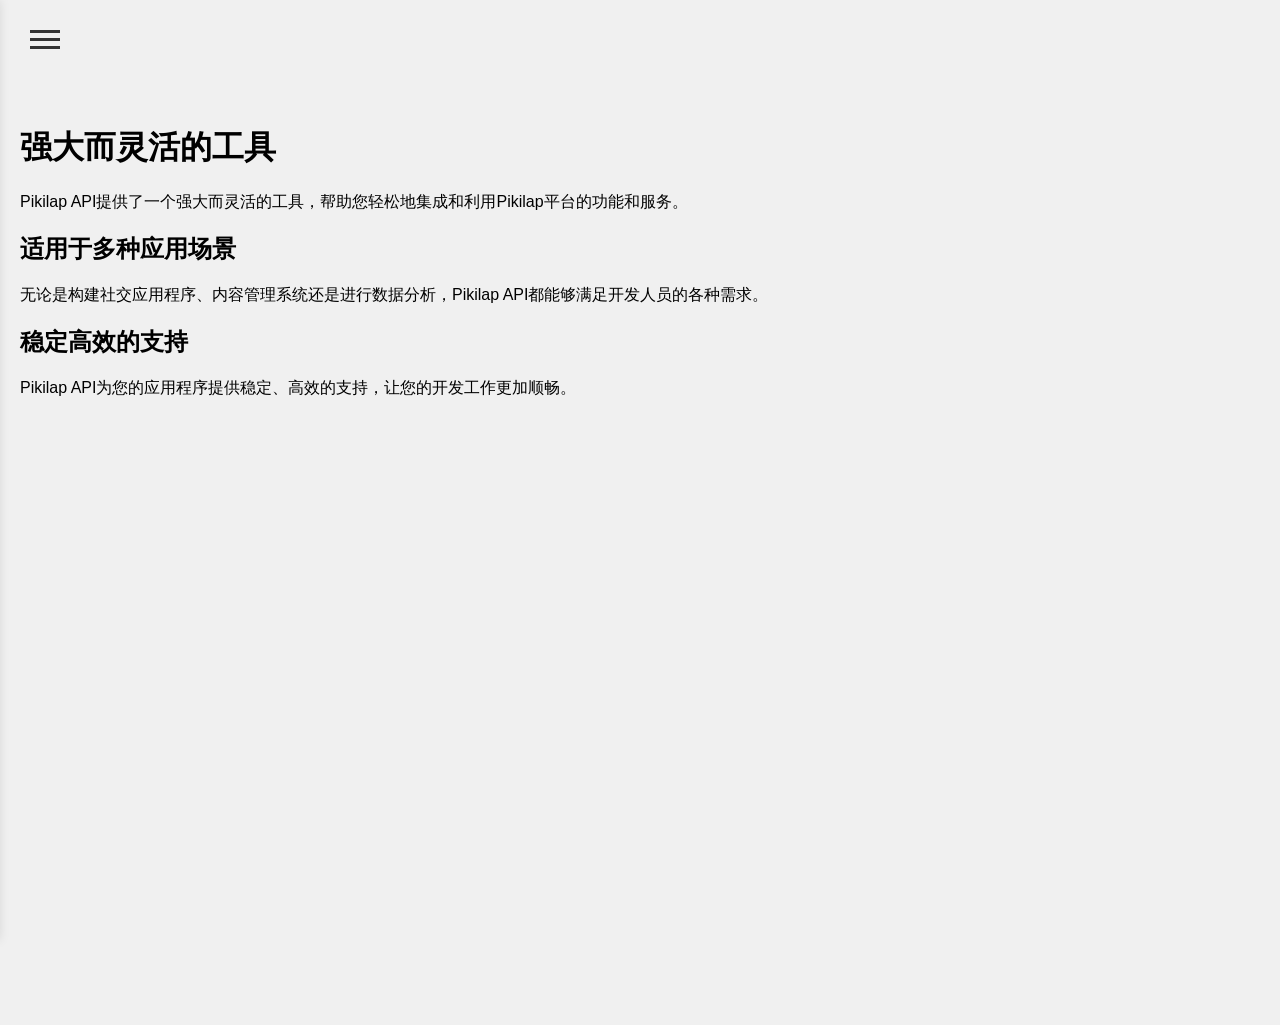
<file: index.html>
<!DOCTYPE html>
<html lang="en">

<head>
    <meta charset="UTF-8">
    <meta name="viewport" content="width=device-width, initial-scale=0.9, maximum-scale=0.9, user-scalable=no">
    <title>Pikilap API</title>
    <link rel="stylesheet" href="web/css/sidebar.css">
    <script src="web/js/sidebar.js"></script>
</head>

<body>

    <div class="container">
        <div class="sidebar" id="sidebar">
            <h2 class="h2-menu">导航</h2>
            <nav>
                <ul>
                    <li><a href="#" class="in">首页</a></li>
                    <li><a href="web/img.html">图片</a></li>
                    <li><a href="web/text.html">文本</a></li>
                </ul>
            </nav>
        </div>
        <div class="content">
            <h1>强大而灵活的工具</h1>
            <div>Pikilap API提供了一个强大而灵活的工具，帮助您轻松地集成和利用Pikilap平台的功能和服务。</div>

            <h2>适用于多种应用场景</h2>
            <div>无论是构建社交应用程序、内容管理系统还是进行数据分析，Pikilap API都能够满足开发人员的各种需求。</div>

            <h2>稳定高效的支持</h2>
            <div>Pikilap API为您的应用程序提供稳定、高效的支持，让您的开发工作更加顺畅。</div>

        </div>
    </div>

    <button class="toggle-btn" onclick="toggleSidebar()" id="toggle-btn">
        <span></span>
        <span></span>
        <span></span>
    </button>
</body>

</html>
</file>
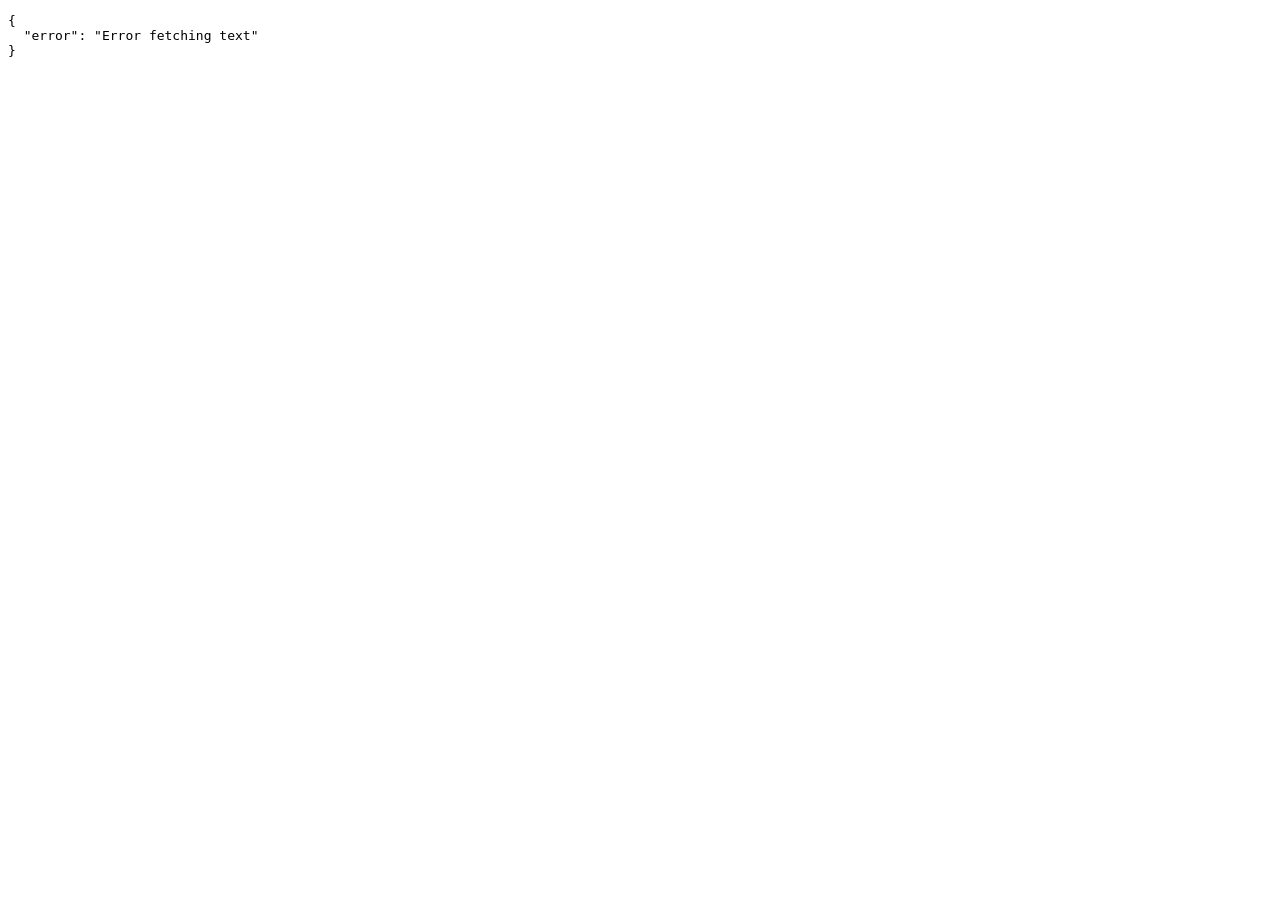
<file: text/index.html>
<!DOCTYPE html>
<html lang="en">

<head>
    <meta charset="UTF-8">
    <meta name="viewport" content="width=device-width, initial-scale=0.75, maximum-scale=0.75, user-scalable=no">
    <title>文本</title>
    <script>
        window.onload = function () {
    const urlParams = new URLSearchParams(window.location.search);
    const textType = urlParams.get('type');
    let textFile = '';
    if (textType === 'wx') {
        textFile = 'txt/TextWx.txt';
    } else if (textType === 'ac') {
        textFile = 'txt/TextAc.txt';
    } else if (textType === 'qh') {
        textFile = 'txt/TextQh.txt';
    } else if (textType === 'sh') {
        textFile = 'txt/TextSh.txt';
    } else {
        displayError();
        return;
    }

    fetch(textFile)
        .then(response => {
            if (!response.ok) {
                throw new Error('Failed to fetch text file');
            }
            return response.text();
        })
        .then(data => {
            const lines = data.split('\n');
            const randomIndex = Math.floor(Math.random() * lines.length);
            const randomSentence = lines[randomIndex];
            const textLength = randomSentence.length;

            const jsonData = {
                Text: randomSentence,
                TextLen: textLength
            };

            const formattedJson = JSON.stringify(jsonData, null, 2);
            document.getElementById('output').innerText = formattedJson;
            document.getElementById('output').innerHTML = "<pre>" + formattedJson + "</pre>";
        })
        .catch(error => {
            console.error('Error fetching text:', error);
            displayError();
        });
};

function displayError() {
    const errorData = {
        error: 'Error fetching text'
    };
    const formattedErrorJson = JSON.stringify(errorData, null, 2);
    document.getElementById('output').innerText = formattedErrorJson;
    document.getElementById('output').innerHTML = "<pre>" + formattedErrorJson + "</pre>";
}
    </script>
</head>

<body>
    <div id="output"></div>
</body>

</html>
</file>
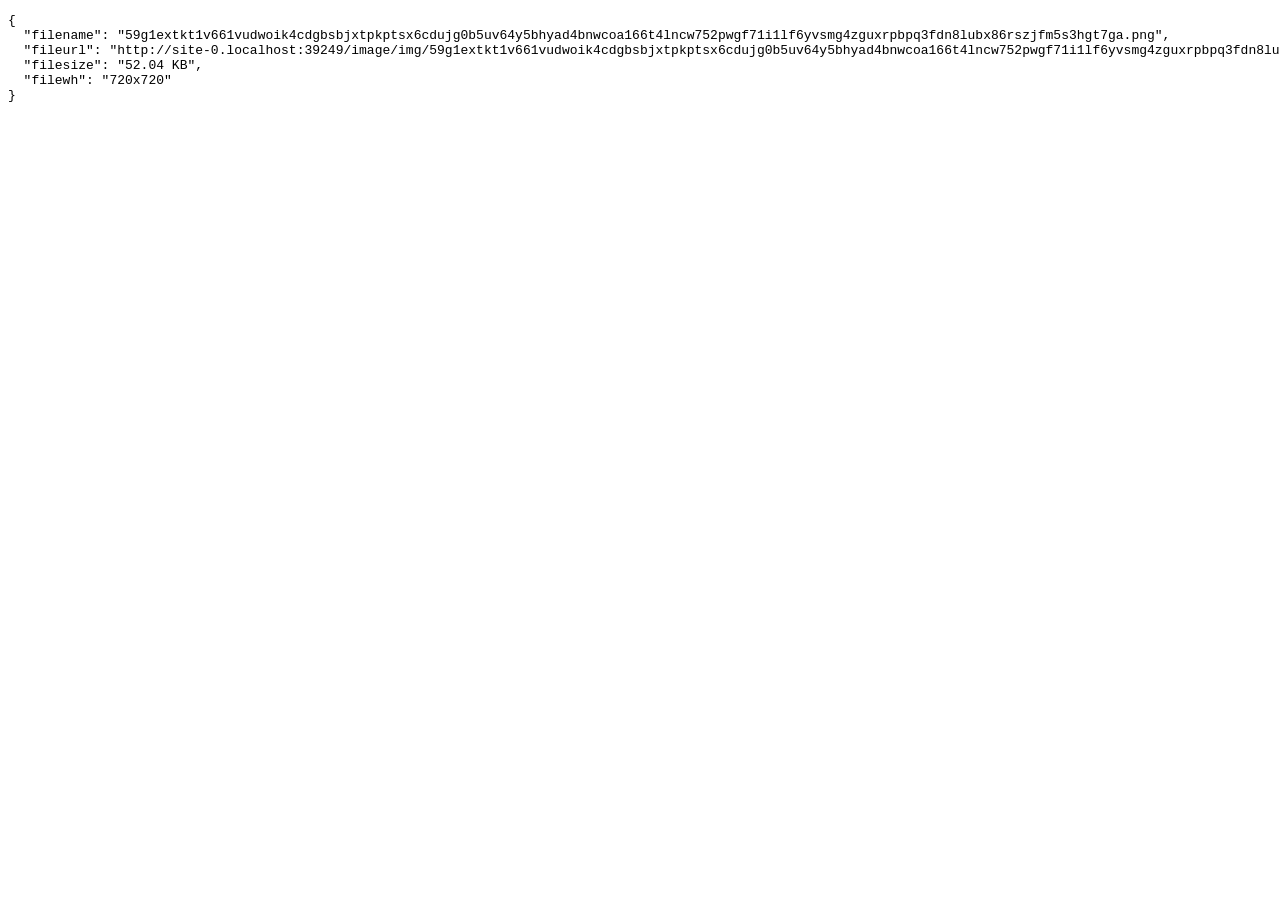
<file: image/img-json.html>
<!DOCTYPE html>
<html lang="en">
<head>
<meta charset="UTF-8">
<meta name="viewport" content="width=device-width, initial-scale=0.75, maximum-scale=0.75, user-scalable=no">
<title>Image</title>
</head>
<body>
  <div id="imageInfo">
    <pre id="jsonOutput"></pre>
  </div>

  <script>
    fetch('./img/names.json')
      .then(response => response.json())
      .then(data => {
        const randomIndex = Math.floor(Math.random() * data.length);
        const randomFilename = data[randomIndex];
        const filenameElement = document.createElement('span');
        filenameElement.textContent = randomFilename;

        const currentPageURL = window.location.href;
        const baseURL = currentPageURL.substring(0, currentPageURL.lastIndexOf("/") + 1);
        const fileURL = `${baseURL}img/${randomFilename}`;

        const fileURLElement = document.createElement('span');
        fileURLElement.textContent = fileURL;
        
        fetch(fileURL)
          .then(response => response.blob())
          .then(blob => {
            const fileSize = (blob.size / 1024).toFixed(2);
            const img = new Image();
            img.onload = function() {
              const fileWidth = img.width;
              const fileHeight = img.height;
              const jsonOutput = {
                filename: randomFilename,
                fileurl: fileURL,
                filesize: `${fileSize} KB`,
                filewh: `${fileWidth}x${fileHeight}`
              };
              document.getElementById('jsonOutput').textContent = JSON.stringify(jsonOutput, null, 2);
            };
            img.src = fileURL;
          })
          .catch(error => console.error('Error fetching file info:', error));
      })
      .catch(error => console.error('Error fetching JSON:', error));
  </script>
</body>
</html>
</file>
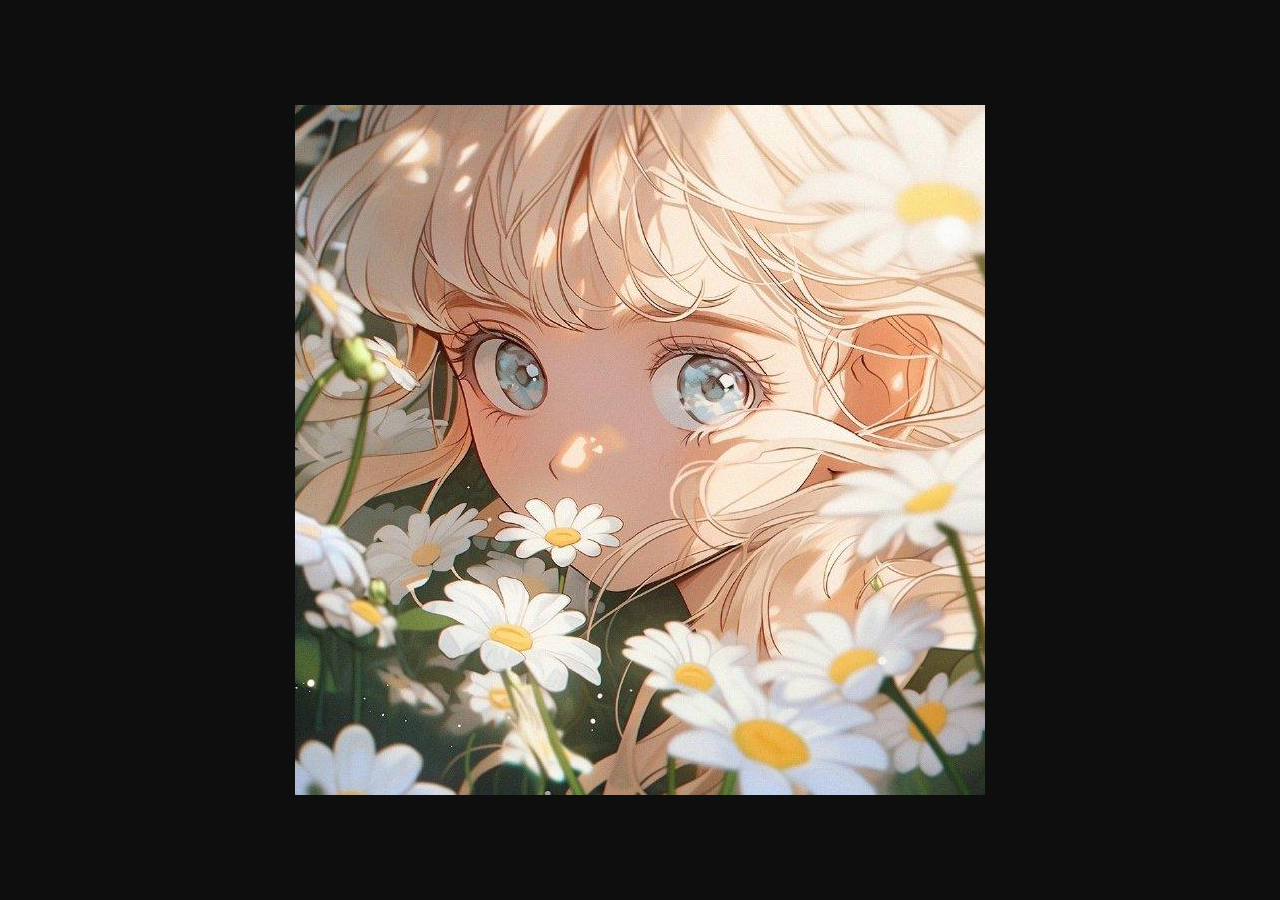
<file: image/img.html>
<!DOCTYPE html>
<html lang="en">
<head>
<meta charset="UTF-8">
<meta name="viewport" content="width=device-width, initial-scale=1.0">
<title>Image Navigation</title>
</head>
<body>
  <div id="imageInfo">
    <pre id="jsonOutput"></pre>
  </div>

  <script>
    window.onload = function() {
      fetch('./img/names.json')
        .then(response => response.json())
        .then(data => {
          const randomIndex = Math.floor(Math.random() * data.length);
          const randomFilename = data[randomIndex];
          const currentPageURL = window.location.href;
          const baseURL = currentPageURL.substring(0, currentPageURL.lastIndexOf("/") + 1);
          const fileURL = `${baseURL}img/${randomFilename}`;
          window.location.href = fileURL;
        })
        .catch(error => console.error('Error fetching JSON:', error));
    };
  </script>
</body>
</html>
</file>
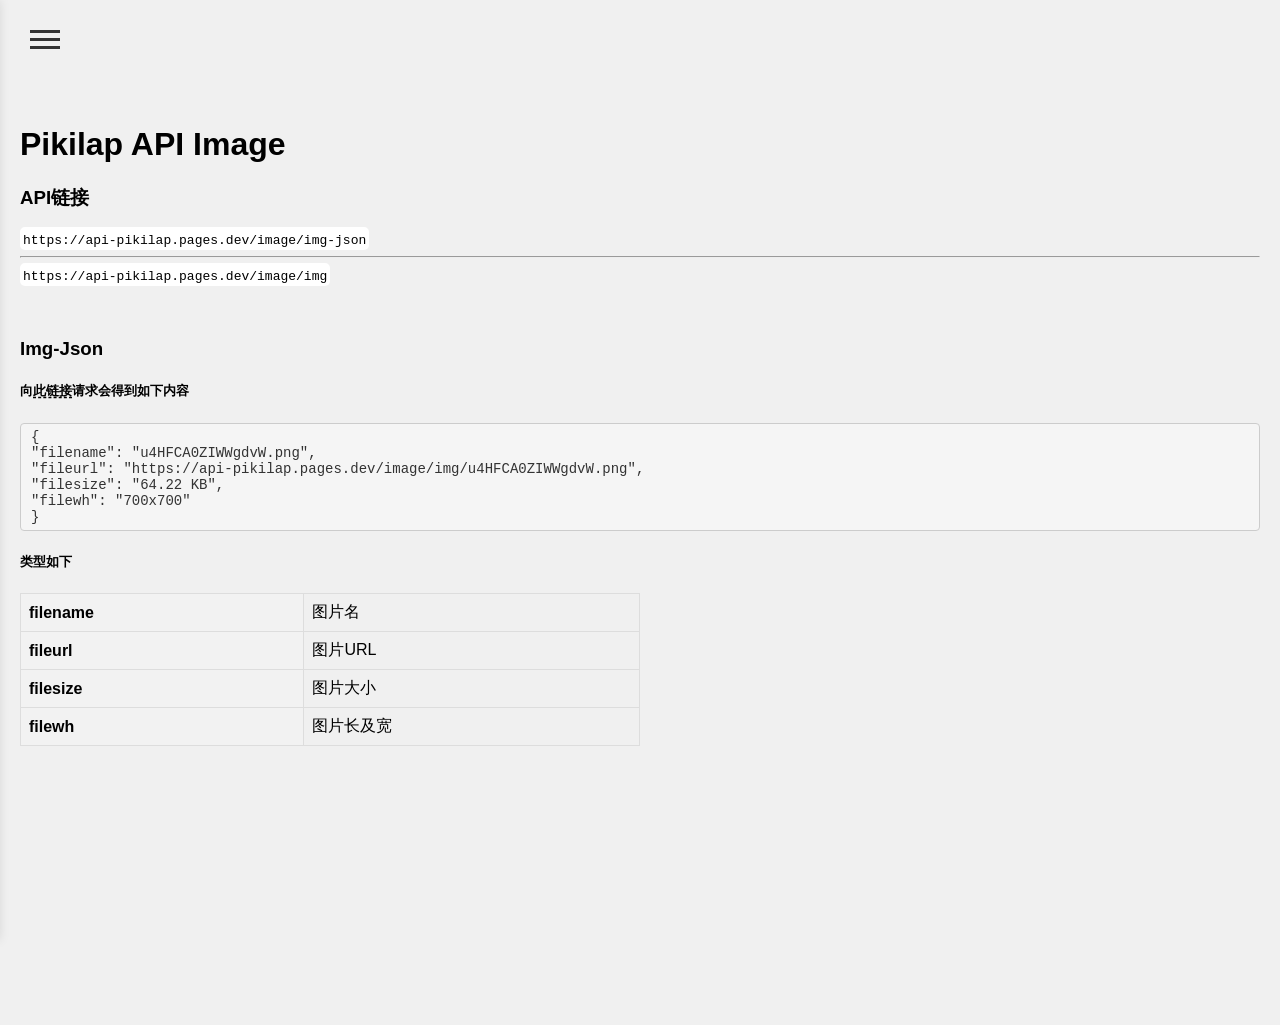
<file: web/img.html>
<!DOCTYPE html>
<html lang="en">

<head>
    <meta charset="UTF-8">
    <meta name="viewport" content="width=device-width, initial-scale=0.9, maximum-scale=0.9, user-scalable=no">
    <title>Pikilap API</title>
    <link rel="stylesheet" href="css/sidebar.css">
    <link rel="stylesheet" href="css/jBox.all.css">
    <style>
        #apiContainer {
            white-space: nowrap;
        }

        table {
            border-collapse: collapse;
            width: 50%;
        }

        th,
        td {
            border: 1px solid #dddddd;
            text-align: left;
            padding: 8px;
        }

        th {
            background-color: #f2f2f2;
        }
    </style>
</head>

<body>

    <div class="container">
        <div class="sidebar" id="sidebar">
            <h2 class="h2-menu">导航</h2>
            <nav>
                <ul>
                    <li><a href="../index.html">首页</a></li>
                    <li><a href="#" class="in">图片</a></li>
                    <li><a href="text.html">文本</a></li>
                </ul>
            </nav>
        </div>
        <div class="content">

            <!-- 主内容start -->
            <h1>Pikilap API Image</h1>
            <div id="apiContainer">
                <h3>API链接</h3>
                <span class="code-in"><code id="apiLink1" onclick="noticeDownCopy('https://api-pikilap.pages.dev/image/img-json', 'img-json已复制！')">https://api-pikilap.pages.dev/image/img-json</code></span>
                <hr>
                <span class="code-in"><code id="apiLink2" onclick="noticeDownCopy('https://api-pikilap.pages.dev/image/img', 'img已复制！')">https://api-pikilap.pages.dev/image/img</code></span>
            </div>
            <!-- 主内容end -->

            <br><br>

            <!-- img-json start -->
            <h3>Img-Json</h3>
            <h5>向<span style="color: black; text-decoration: underline dashed;">此链接</span>请求会得到如下内容</h5>
            <code class="code-json">{<br>
                "filename": "u4HFCA0ZIWWgdvW.png",<br>
                "fileurl": "https://api-pikilap.pages.dev/image/img/u4HFCA0ZIWWgdvW.png",<br>
                "filesize": "64.22 KB",<br>
                "filewh": "700x700"<br>
                }</code>
            <h5>类型如下</h5>
            <table>
                <tbody>
                    <tr>
                        <th>filename</th>
                        <td>图片名</td>
                    </tr>
                    <tr>
                        <th>fileurl</th>
                        <td>图片URL</td>
                    </tr>
                    <tr>
                        <th>filesize</th>
                        <td>图片大小</td>
                    </tr>
                    <tr>
                        <th>filewh</th>
                        <td>图片长及宽</td>
                    </tr>
                </tbody>
            </table>
            <!-- img-json end -->
        </div>
    </div>

    <button class="toggle-btn" onclick="toggleSidebar()" id="toggle-btn">
        <span></span>
        <span></span>
        <span></span>
    </button>

    <script src="js/sidebar.js"></script>
    <script src="js/jquery-1.11.0.min.js" type="text/javascript"></script>
    <script src="js/jBox.all.js"></script>
    <script src="js/Demo.js"></script>

</body>

</html>
</file>
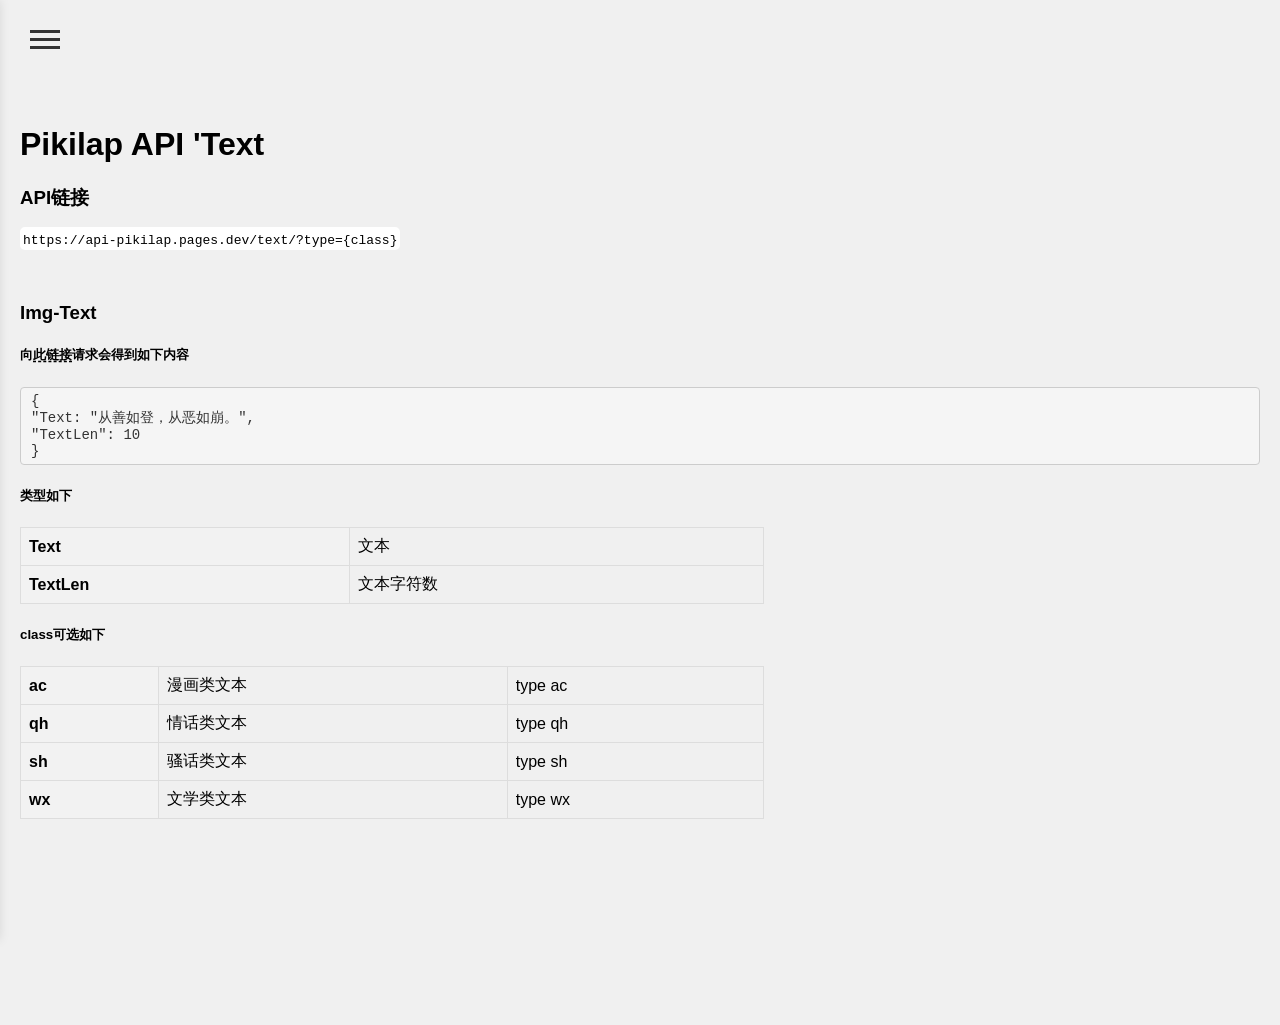
<file: web/text.html>
<!DOCTYPE html>
<html lang="en">

<head>
    <meta charset="UTF-8">
    <meta name="viewport" content="width=device-width, initial-scale=0.9, maximum-scale=0.9, user-scalable=no">
    <title>Pikilap API</title>
    <link rel="stylesheet" href="css/sidebar.css">
    <link rel="stylesheet" href="css/jBox.all.css">
    <style>
        #apiContainer {
            white-space: nowrap;
        }

        table {
            border-collapse: collapse;
            width: 60%;
        }

        th,
        td {
            border: 1px solid #dddddd;
            text-align: left;
            padding: 8px;
        }

        th {
            background-color: #f2f2f2;
        }
    </style>
</head>

<body>

    <div class="container">
        <div class="sidebar" id="sidebar">
            <h2 class="h2-menu">导航</h2>
            <nav>
                <ul>
                    <li><a href="../index.html">首页</a></li>
                    <li><a href="img.html">图片</a></li>
                    <li><a href="#" class="in">文本</a></li>
                </ul>
            </nav>
        </div>
        <div class="content">

            <!-- 主内容start -->
            <h1>Pikilap API 'Text</h1>
            <div id="apiContainer">
                <h3>API链接</h3>
                <span class="code-in"><code id="apiLink1" onclick="noticeDownCopy('https://api-pikilap.pages.dev/text/?type={class}', 'text已复制！')">https://api-pikilap.pages.dev/text/?type={class}</code></span>
            </div>
            <!-- 主内容end -->

            <br><br>

            <!-- img-json start -->
            <h3>Img-Text</h3>
            <h5>向<span style="color: black; text-decoration: underline dashed;">此链接</span>请求会得到如下内容</h5>
            <code class="code-json">{<br>
                "Text: "从善如登，从恶如崩。",<br>
                "TextLen": 10<br>
                }</code>
            <h5>类型如下</h5>
            <table>
                <tbody>
                    <tr>
                        <th>Text</th>
                        <td>文本</td>
                    </tr>
                    <tr>
                        <th>TextLen</th>
                        <td>文本字符数</td>
                    </tr>
                </tbody>
            </table>
            <h5>class可选如下</h5>
            <table>
                <tbody>
                    <tr>
                        <th>ac</th>
                        <td>漫画类文本</td>
                        <td onclick="noticeDownCopy('https://api-pikilap.pages.dev/text/?type=ac', 'ac已复制！')">type ac</td>
                    </tr>
                    <tr>
                        <th>qh</th>
                        <td>情话类文本</td>
                        <td onclick="noticeDownCopy('https://api-pikilap.pages.dev/text/?type=qh', 'qh已复制！')">type qh</td>
                    </tr>
                    <tr>
                        <th>sh</th>
                        <td>骚话类文本</td>
                        <td onclick="noticeDownCopy('https://api-pikilap.pages.dev/text/?type=sh', 'sh已复制！')">type sh</td>
                    </tr>
                    <tr>
                        <th>wx</th>
                        <td>文学类文本</td>
                        <td onclick="noticeDownCopy('https://api-pikilap.pages.dev/text/?type=wx', 'wx已复制！')">type wx</td>
                    </tr>
                </tbody>
            </table>
            <!-- img-json end -->
        </div>
    </div>

    <button class="toggle-btn" onclick="toggleSidebar()" id="toggle-btn">
        <span></span>
        <span></span>
        <span></span>
    </button>

    <script src="js/sidebar.js"></script>
    <script src="js/jquery-1.11.0.min.js" type="text/javascript"></script>
    <script src="js/jBox.all.js"></script>
    <script src="js/Demo.js"></script>

</body>

</html>
</file>
<file: web/css/sidebar.css>
body,
html {
    margin: 0;
    padding: 0;
    height: 100%;
    position: relative;
    font-family: Arial, sans-serif;
    background-color: #f0f0f0;
}

.container {
    display: flex;
    height: 100%;
}

.sidebar {
    width: 250px;
    height: 100%;
    background-color: #fff;
    box-shadow: 0 0 10px rgba(0, 0, 0, 0.1);
    padding: 20px;
    transition: transform 0.3s ease;
    transform: translateX(-100%);
    position: fixed;
    top: 0;
    left: 0;
    z-index: 1;
}

.content {
    flex: 1;
    height: 100%;
    padding: 20px;
    margin-top: 85px;
    overflow-wrap: break-word;
}

.toggle-btn {
    position: fixed;
    top: 20px;
    left: 20px;
    padding: 10px;
    border: none;
    cursor: pointer;
    z-index: 1000;
    background-color: transparent;
    transition: transform 0.3s cubic-bezier(0.25, 1, 0.5, 1);
}

.toggle-btn span {
    display: block;
    width: 30px;
    height: 3px;
    background-color: #333;
    margin-bottom: 5px;
    transition: transform 0.3s ease;
}

.toggle-btn.active span:nth-child(1) {
    transform: rotate(45deg) translate(5px, 5px);
}

.toggle-btn.active span:nth-child(2) {
    opacity: 0;
}

.toggle-btn.active span:nth-child(3) {
    transform: rotate(-45deg) translate(5px, -5px);
}

.sidebar.active {
    transform: translateX(0);
}

ul {
    list-style-type: none;
    padding: 0;
    margin: 0;
}

li {
    margin-bottom: 10px;
}

a {
    display: block;
    width: 100%;
    padding: 10px;
    color: #333;
    text-decoration: none;
    font-size: 16px;
    background-color: #fcfcfc;
}

a.in {
    color: #007bff;
    background-color: #f0f0f0;
}

a:hover {
    color: #007bff;
    background-color: #f0f0f0;
}

.hide {
    display: none;
}

.code-in {
    background-color: white;
    border-radius: 5px;
    padding: 3px;
}

.code-json {
    font-family: "Courier New", monospace;
    font-size: 14px;
    color: #333;
    background-color: #f5f5f5;
    padding: 5px 10px;
    border: 1px solid #ccc;
    border-radius: 4px;
    display: block;
    overflow-x: auto;
}
</file>
<file: web/css/jBox.all.css>
/* Global */
.jBox-wrapper {
  text-align: left;
  box-sizing: border-box; }

.jBox-title,
.jBox-content,
.jBox-container {
  position: relative;
  word-break: break-word;
  box-sizing: border-box; }

.jBox-container {
  background: #fff; }

.jBox-content {
  padding: 8px 10px;
  overflow-x: hidden;
  overflow-y: auto;
  transition: opacity .2s; }

/* jBox Tooltip */
.jBox-Tooltip .jBox-container,
.jBox-Mouse .jBox-container {
  border-radius: 3px;
  box-shadow: 0 0 3px rgba(0, 0, 0, 0.25); }

.jBox-Tooltip .jBox-title,
.jBox-Mouse .jBox-title {
  padding: 8px 10px 0;
  font-weight: bold; }

.jBox-hasTitle.jBox-Tooltip .jBox-content,
.jBox-hasTitle.jBox-Mouse .jBox-content {
  padding-top: 5px; }

.jBox-Mouse {
  pointer-events: none; }

/* Pointer */
.jBox-pointer {
  position: absolute;
  overflow: hidden; }

.jBox-pointer-top {
  top: 0; }

.jBox-pointer-bottom {
  bottom: 0; }

.jBox-pointer-left {
  left: 0; }

.jBox-pointer-right {
  right: 0; }

.jBox-pointer-top,
.jBox-pointer-bottom {
  width: 30px;
  height: 12px; }

.jBox-pointer-left,
.jBox-pointer-right {
  width: 12px;
  height: 30px; }

.jBox-pointer:after {
  content: '';
  width: 20px;
  height: 20px;
  position: absolute;
  background: #fff;
  transform: rotate(45deg); }

.jBox-pointer-top:after {
  left: 5px;
  top: 6px;
  box-shadow: -1px -1px 2px rgba(0, 0, 0, 0.15); }

.jBox-pointer-right:after {
  top: 5px;
  right: 6px;
  box-shadow: 1px -1px 2px rgba(0, 0, 0, 0.15); }

.jBox-pointer-bottom:after {
  left: 5px;
  bottom: 6px;
  box-shadow: 1px 1px 2px rgba(0, 0, 0, 0.15); }

.jBox-pointer-left:after {
  top: 5px;
  left: 6px;
  box-shadow: -1px 1px 2px rgba(0, 0, 0, 0.15); }

/* jBox Modal */
.jBox-Modal .jBox-container {
  border-radius: 4px; }

.jBox-Modal .jBox-content {
  padding: 15px 20px; }

.jBox-Modal .jBox-title {
  border-radius: 4px 4px 0 0;
  padding: 15px 20px;
  background: #fafafa;
  border-bottom: 1px solid #eee; }

.jBox-Modal .jBox-footer {
  border-radius: 0 0 4px 4px; }

.jBox-Modal.jBox-closeButton-title .jBox-title {
  padding-right: 55px; }

.jBox-Modal .jBox-container,
.jBox-Modal.jBox-closeButton-box:before {
  box-shadow: 0 3px 15px rgba(0, 0, 0, 0.4), 0 0 5px rgba(0, 0, 0, 0.4); }

/* Close button */
.jBox-closeButton {
  cursor: pointer;
  position: absolute; }

.jBox-closeButton svg {
  position: absolute;
  top: 50%;
  right: 50%; }

.jBox-closeButton path {
  transition: fill .2s; }

.jBox-closeButton path {
  fill: #aaa; }

.jBox-closeButton:hover path {
  fill: #888; }

.jBox-closeButton:active path {
  fill: #666; }

/* Close button in overlay */
.jBox-overlay .jBox-closeButton {
  top: 0;
  right: 0;
  width: 40px;
  height: 40px; }

.jBox-overlay .jBox-closeButton svg {
  width: 20px;
  height: 20px;
  margin-top: -10px;
  margin-right: -10px; }

.jBox-overlay .jBox-closeButton path,
.jBox-overlay .jBox-closeButton:active path {
  fill: #ddd; }

.jBox-overlay .jBox-closeButton:hover path {
  fill: #fff; }

/* Close button in title */
.jBox-closeButton-title .jBox-closeButton {
  top: 0;
  right: 0;
  bottom: 0;
  width: 40px; }

.jBox-closeButton-title .jBox-closeButton svg {
  width: 12px;
  height: 12px;
  margin-top: -6px;
  margin-right: -6px; }

/* Close button in box */
.jBox-closeButton-box .jBox-closeButton {
  top: -8px;
  right: -10px;
  width: 24px;
  height: 24px;
  background: #fff;
  border-radius: 50%; }

.jBox-closeButton-box .jBox-closeButton svg {
  width: 10px;
  height: 10px;
  margin-top: -5px;
  margin-right: -5px; }

.jBox-hasTitle.jBox-Modal.jBox-closeButton-box .jBox-closeButton {
  background: #fafafa; }

.jBox-closeButton-box:before {
  content: '';
  position: absolute;
  top: -8px;
  right: -10px;
  width: 24px;
  height: 24px;
  border-radius: 50%;
  box-shadow: 0 0 5px rgba(0, 0, 0, 0.3); }

.jBox-pointerPosition-top.jBox-closeButton-box:before {
  top: 5px; }

.jBox-pointerPosition-right.jBox-closeButton-box:before {
  right: 2px; }

/* Overlay */
.jBox-overlay {
  position: fixed;
  top: 0;
  left: 0;
  width: 100%;
  height: 100%;
  background-color: rgba(0, 0, 0, 0.82); }

/* Footer */
.jBox-footer {
  background: #fafafa;
  border-top: 1px solid #eee;
  padding: 8px 10px;
  border-radius: 0 0 3px 3px; }

/* Block scrolling */
body[class^="jBox-blockScroll-"],
body[class*=" jBox-blockScroll-"] {
  overflow: hidden; }

/* Draggable */
.jBox-draggable {
  cursor: move; }

/* Spinner */
@keyframes jBoxLoading {
  to {
    transform: rotate(360deg); } }

.jBox-loading .jBox-content {
  opacity: .2; }

.jBox-loading-spinner .jBox-content {
  min-height: 38px !important;
  min-width: 38px !important;
  opacity: 0; }

.jBox-spinner {
  box-sizing: border-box;
  position: absolute;
  top: 50%;
  left: 50%;
  width: 24px;
  height: 24px;
  margin-top: -12px;
  margin-left: -12px; }

.jBox-spinner:before {
  display: block;
  box-sizing: border-box;
  content: '';
  width: 24px;
  height: 24px;
  border-radius: 50%;
  border: 2px solid rgba(0, 0, 0, 0.2);
  border-top-color: rgba(0, 0, 0, 0.8);
  animation: jBoxLoading .6s linear infinite; }

/* Animations */
[class^="jBox-animated-"],
[class*=" jBox-animated-"] {
  animation-fill-mode: both; }

@keyframes jBox-tada {
  0% {
    transform: scale(1); }
  10%, 20% {
    transform: scale(0.8) rotate(-4deg); }
  30%, 50%, 70%, 90% {
    transform: scale(1.2) rotate(4deg); }
  40%, 60%, 80% {
    transform: scale(1.2) rotate(-4deg); }
  100% {
    transform: scale(1) rotate(0); } }

.jBox-animated-tada {
  animation: jBox-tada 1s; }

@keyframes jBox-tadaSmall {
  0% {
    transform: scale(1); }
  10%, 20% {
    transform: scale(0.9) rotate(-2deg); }
  30%, 50%, 70%, 90% {
    transform: scale(1.1) rotate(2deg); }
  40%, 60%, 80% {
    transform: scale(1.1) rotate(-2deg); }
  100% {
    transform: scale(1) rotate(0); } }

.jBox-animated-tadaSmall {
  animation: jBox-tadaSmall 1s; }

@keyframes jBox-flash {
  0%, 50%, 100% {
    opacity: 1; }
  25%, 75% {
    opacity: 0; } }

.jBox-animated-flash {
  animation: jBox-flash .5s; }

@keyframes jBox-shake {
  0%, 100% {
    transform: translateX(0); }
  20%, 60% {
    transform: translateX(-6px); }
  40%, 80% {
    transform: translateX(6px); } }

.jBox-animated-shake {
  animation: jBox-shake .4s; }

@keyframes jBox-pulseUp {
  0% {
    transform: scale(1); }
  50% {
    transform: scale(1.15); }
  100% {
    transform: scale(1); } }

.jBox-animated-pulseUp {
  animation: jBox-pulseUp .25s; }

@keyframes jBox-pulseDown {
  0% {
    transform: scale(1); }
  50% {
    transform: scale(0.85); }
  100% {
    transform: scale(1); } }

.jBox-animated-pulseDown {
  animation: jBox-pulseDown .25s; }

@keyframes jBox-popIn {
  0% {
    transform: scale(0); }
  50% {
    transform: scale(1.1); }
  100% {
    transform: scale(1); } }

.jBox-animated-popIn {
  animation: jBox-popIn .25s; }

@keyframes jBox-popOut {
  0% {
    transform: scale(1); }
  50% {
    transform: scale(1.1); }
  100% {
    transform: scale(0); } }

.jBox-animated-popOut {
  animation: jBox-popOut .25s; }

@keyframes jBox-fadeIn {
  0% {
    opacity: 0; }
  100% {
    opacity: 1; } }

.jBox-animated-fadeIn {
  animation: jBox-fadeIn .2s; }

@keyframes jBox-fadeOut {
  0% {
    opacity: 1; }
  100% {
    opacity: 0; } }

.jBox-animated-fadeOut {
  animation: jBox-fadeOut .2s; }

@keyframes jBox-slideUp {
  0% {
    transform: translateY(0); }
  100% {
    transform: translateY(-300px);
    opacity: 0; } }

.jBox-animated-slideUp {
  animation: jBox-slideUp .4s; }

@keyframes jBox-slideRight {
  0% {
    transform: translateX(0); }
  100% {
    transform: translateX(300px);
    opacity: 0; } }

.jBox-animated-slideRight {
  animation: jBox-slideRight .4s; }

@keyframes jBox-slideDown {
  0% {
    transform: translateY(0); }
  100% {
    transform: translateY(300px);
    opacity: 0; } }

.jBox-animated-slideDown {
  animation: jBox-slideDown .4s; }

@keyframes jBox-slideLeft {
  0% {
    transform: translateX(0); }
  100% {
    transform: translateX(-300px);
    opacity: 0; } }

.jBox-animated-slideLeft {
  animation: jBox-slideLeft .4s; }

.jBox-closeButton {
  z-index: 1; }

.jBox-countdown {
  border-radius: 3px 3px 0 0;
  z-index: 0;
  background: #000;
  opacity: .2;
  position: absolute;
  top: 0;
  left: 0;
  right: 0;
  height: 3px; }

.jBox-countdown_inner {
  border-radius: 3px 3px 0 0;
  top: 0;
  right: 0;
  width: 100%;
  height: 3px;
  position: absolute;
  background: #fff; }

.jBox-Confirm .jBox-content {
  text-align: center;
  padding: 46px 35px; }

.jBox-Confirm-footer {
  height: 46px; }

.jBox-Confirm-button {
  display: block;
  float: left;
  cursor: pointer;
  text-align: center;
  width: 50%;
  line-height: 46px;
  height: 46px;
  overflow: hidden;
  padding: 0 10px;
  transition: color .2s, background-color .2s;
  box-sizing: border-box; }

.jBox-Confirm-button-cancel {
  border-bottom-left-radius: 4px;
  background: #ddd;
  color: #666; }

.jBox-Confirm-button-cancel:hover,
.jBox-Confirm-button-cancel:active {
  background: #ccc; }

.jBox-Confirm-button-submit {
  border-bottom-right-radius: 4px;
  background: #7d0;
  color: #fff; }

.jBox-Confirm-button-submit:hover,
.jBox-Confirm-button-submit:active {
  background: #6c0; }

.jBox-Confirm-button-cancel:active,
.jBox-Confirm-button-submit:active {
  box-shadow: inset 0 1px 3px rgba(0, 0, 0, 0.2); }

@media (max-width: 500px) {
  .jBox-Confirm .jBox-content {
    padding: 32px 20px; } }

.jBox-Image .jBox-container {
  background-color: transparent; }

.jBox-Image .jBox-content {
  padding: 0;
  width: 100%;
  height: 100%; }

.jBox-image-container {
  background: center center no-repeat;
  position: absolute;
  width: 100%;
  height: 100%;
  opacity: 0; }

.jBox-image-label-container {
  position: absolute;
  top: 100%;
  left: 0;
  right: 0;
  height: 40px;
  z-index: 100; }

.jBox-image-label {
  box-sizing: border-box;
  position: absolute;
  bottom: 0;
  width: 100%;
  text-align: center;
  left: 0;
  color: #fff;
  padding: 8px 40px;
  line-height: 24px;
  transition: opacity .36s;
  opacity: 0;
  z-index: 0;
  pointer-events: none; }

.jBox-image-label.expanded {
  background: #000; }

.jBox-image-label:not(.expanded) {
  text-overflow: ellipsis;
  white-space: nowrap;
  overflow: hidden; }

.jBox-image-label.active {
  opacity: 1;
  pointer-events: all; }

.jBox-image-pointer-next,
.jBox-image-pointer-prev {
  position: absolute;
  bottom: 0;
  width: 40px;
  height: 40px;
  cursor: pointer;
  opacity: .8;
  transition: opacity .2s;
  background: no-repeat center center url([data-uri]);
  background-size: 11px auto;
  user-select: none;
  z-index: 1; }

.jBox-image-pointer-next:hover,
.jBox-image-pointer-prev:hover {
  opacity: 1; }

.jBox-image-pointer-next {
  right: 0;
  transform: scaleX(-1); }

.jBox-image-pointer-prev {
  left: 0; }

.jBox-image-counter-container {
  position: absolute;
  right: 40px;
  height: 40px;
  line-height: 40px;
  font-size: 13px;
  color: #fff;
  text-align: right;
  display: none; }

.jBox-image-has-counter .jBox-image-counter-container {
  display: block; }

.jBox-image-has-counter .jBox-image-label:not(.expanded) {
  padding-right: 80px;
  text-indent: 40px; }

.jBox-overlay.jBox-overlay-Image {
  background: #000; }

.jBox-image-not-found {
  background: #000; }

.jBox-image-not-found:before {
  content: '';
  box-sizing: border-box;
  display: block;
  width: 80px;
  height: 80px;
  margin-top: -40px;
  margin-left: -40px;
  position: absolute;
  top: 50%;
  left: 50%;
  border: 5px solid #222;
  border-radius: 50%; }

.jBox-image-not-found:after {
  content: '';
  display: block;
  box-sizing: content-box;
  z-index: auto;
  width: 6px;
  height: 74px;
  margin-top: -37px;
  margin-left: -3px;
  position: absolute;
  top: 50%;
  left: 50%;
  background: #222;
  transform: rotateZ(45deg);
  transform-origin: 50% 50% 0; }

/* Download button */
.jBox-image-download-button-wrapper {
  position: absolute;
  top: -40px;
  right: 35px;
  height: 40px;
  display: flex;
  cursor: pointer;
  opacity: .8;
  transition: opacity .2s; }
  .jBox-image-download-button-wrapper:hover {
    opacity: 1; }

.jBox-image-download-button-icon {
  width: 40px;
  height: 40px;
  background: center center no-repeat url([data-uri]);
  background-size: 60%; }

.jBox-image-download-button-text {
  white-space: nowrap;
  line-height: 40px;
  padding: 0 10px 0 0;
  color: #fff;
  font-size: 14px; }

/* Image spinner */
@keyframes jBoxImageLoading {
  to {
    transform: rotate(360deg); } }

.jBox-image-loading .jBox-container:before {
  content: '';
  position: absolute;
  top: 50%;
  left: 50%;
  width: 32px;
  height: 32px;
  margin-top: -16px;
  margin-left: -16px;
  border: 4px solid #333;
  border-bottom-color: #666;
  animation: jBoxImageLoading 1.2s linear infinite;
  border-radius: 50%; }

.jBox-Notice {
  transition: margin .2s; }

.jBox-Notice .jBox-container {
  border-radius: 3px;
  box-shadow: inset 1px 1px 0 0 rgba(255, 255, 255, 0.25), inset -1px -1px 0 0 rgba(0, 0, 0, 0.1); }

.jBox-Notice .jBox-content {
  border-radius: 3px;
  padding: 12px 20px; }

.jBox-Notice .jBox-title {
  padding: 12px 20px 0;
  font-weight: bold; }

.jBox-hasTitle.jBox-Notice .jBox-content {
  padding-top: 5px; }

.jBox-Notice-black .jBox-container {
  color: #fff;
  background: #000; }

.jBox-Notice-gray .jBox-container {
  color: #333;
  background: #f6f6f6; }

.jBox-Notice-red .jBox-container {
  color: #fff;
  background: #d00; }

.jBox-Notice-green .jBox-container {
  color: #fff;
  background: #5d0; }

.jBox-Notice-blue .jBox-container {
  color: #fff;
  background: #07d; }

.jBox-Notice-yellow .jBox-container {
  color: #000;
  background: #fd0; }

@media (max-width: 768px) {
  .jBox-Notice .jBox-content {
    padding: 10px 15px; }
  .jBox-Notice .jBox-title {
    padding: 10px 15px 0; } }

@media (max-width: 500px) {
  .jBox-Notice .jBox-content {
    padding: 8px 10px; }
  .jBox-Notice .jBox-title {
    padding: 8px 10px 0; }
  .jBox-hasTitle.jBox-Notice .jBox-content {
    padding-top: 0; } }

/* jBox theme: NoticeFancy */
.jBox-NoticeFancy .jBox-container {
  border-radius: 5px; }

.jBox-NoticeFancy .jBox-content,
.jBox-NoticeFancy .jBox-title {
  padding-left: 25px; }

.jBox-NoticeFancy.jBox-Notice-color .jBox-container {
  color: #fff;
  background: #222;
  text-shadow: 0 -1px 0 #000; }

/* Colored borders */
.jBox-NoticeFancy.jBox-Notice-color .jBox-container:after {
  content: '';
  position: absolute;
  top: 0;
  left: 0;
  bottom: 0;
  width: 8px;
  border-radius: 4px 0 0 4px;
  background-image: linear-gradient(45deg, rgba(255, 255, 255, 0.4) 25%, transparent 25%, transparent 50%, rgba(255, 255, 255, 0.4) 50%, rgba(255, 255, 255, 0.4) 75%, transparent 75%, transparent);
  background-size: 14px 14px; }

.jBox-NoticeFancy.jBox-Notice-black .jBox-container:after,
.jBox-NoticeFancy.jBox-Notice-gray .jBox-container:after {
  background-color: #888; }

.jBox-NoticeFancy.jBox-Notice-red .jBox-container:after {
  background-color: #e00; }

.jBox-NoticeFancy.jBox-Notice-green .jBox-container:after {
  background-color: #6c0; }

.jBox-NoticeFancy.jBox-Notice-blue .jBox-container:after {
  background-color: #07d; }

.jBox-NoticeFancy.jBox-Notice-yellow .jBox-container:after {
  background-color: #fb0; }

.jBox-NoticeFancy .jBox-countdown {
  left: 8px; }

.jBox-NoticeFancy .jBox-countdown,
.jBox-NoticeFancy .jBox-countdown_inner {
  border-radius: 0 3px 0 0; }

/* jBox theme: TooltipBorder */
.jBox-TooltipBorder .jBox-container {
  border-radius: 5px;
  border: 2px solid #49d; }

/* Pointer */
.jBox-TooltipBorder .jBox-pointer:after {
  border: 2px solid #49d; }

.jBox-TooltipBorder .jBox-pointer-top,
.jBox-TooltipBorder .jBox-pointer-bottom {
  width: 34px;
  height: 13px; }

.jBox-TooltipBorder .jBox-pointer-left,
.jBox-TooltipBorder .jBox-pointer-right {
  width: 13px;
  height: 34px; }

/* Close button */
.jBox-TooltipBorder.jBox-closeButton-box:before {
  width: 28px;
  height: 28px;
  background: #49d; }

/* jBox theme: TooltipBorderThick */
.jBox-TooltipBorderThick .jBox-container {
  box-shadow: none;
  border-radius: 8px;
  border: 4px solid #ccc; }

/* Pointer */
.jBox-TooltipBorderThick .jBox-pointer:after {
  box-shadow: none;
  border: 4px solid #ccc; }

.jBox-TooltipBorderThick .jBox-pointer-top,
.jBox-TooltipBorderThick .jBox-pointer-bottom {
  width: 38px;
  height: 13px; }

.jBox-TooltipBorderThick .jBox-pointer-left,
.jBox-TooltipBorderThick .jBox-pointer-right {
  width: 13px;
  height: 38px; }

/* Close button */
.jBox-TooltipBorderThick.jBox-closeButton-box:before {
  width: 32px;
  height: 32px;
  background: #ccc; }

/* jBox theme: TooltipDark */
.jBox-TooltipDark .jBox-container {
  border-radius: 3px;
  background: #000;
  color: #fff;
  box-shadow: 0 0 6px rgba(0, 0, 0, 0.4); }

/* Pointer */
.jBox-TooltipDark .jBox-pointer:after {
  background: #000; }

/* Close button */
.jBox-TooltipDark .jBox-closeButton {
  background: #000; }

.jBox-TooltipDark.jBox-closeButton-box:before {
  box-shadow: 0 0 6px rgba(0, 0, 0, 0.4); }

.jBox-TooltipDark.jBox-closeButton-box .jBox-closeButton path {
  fill: #ddd; }

.jBox-TooltipDark.jBox-closeButton-box .jBox-closeButton:hover path {
  fill: #fff; }

.jBox-TooltipDark.jBox-closeButton-box .jBox-closeButton:active path {
  fill: #bbb; }

/* jBox theme: TooltipError */
.jBox-TooltipError {
  pointer-events: none; }

.jBox-TooltipError .jBox-content {
  padding: 0 10px;
  line-height: 28px; }

.jBox-TooltipError .jBox-container {
  border-radius: 2px;
  background: #d00;
  color: #fff;
  font-weight: bold;
  font-size: 13px; }

.jBox-TooltipError .jBox-pointer-top,
.jBox-TooltipError .jBox-pointer-bottom {
  width: 22px;
  height: 8px; }

.jBox-TooltipError .jBox-pointer-right,
.jBox-TooltipError .jBox-pointer-left {
  width: 8px;
  height: 22px; }

.jBox-TooltipError .jBox-pointer:after {
  background: #d00;
  width: 20px;
  height: 20px; }

.jBox-TooltipError .jBox-pointer-top:after {
  left: 1px;
  top: 6px; }

.jBox-TooltipError .jBox-pointer-bottom:after {
  left: 1px;
  bottom: 6px; }

.jBox-TooltipError .jBox-pointer-right:after {
  top: 1px;
  right: 6px; }

.jBox-TooltipError .jBox-pointer-left:after {
  top: 1px;
  left: 6px; }

/* jBox theme: TooltipSmall */
.jBox-TooltipSmall {
  pointer-events: none; }

.jBox-TooltipSmall .jBox-content {
  padding: 0 10px;
  line-height: 28px; }

.jBox-TooltipSmall .jBox-container {
  border-radius: 2px; }

.jBox-TooltipSmall .jBox-pointer-top,
.jBox-TooltipSmall .jBox-pointer-bottom {
  width: 22px;
  height: 8px; }

.jBox-TooltipSmall .jBox-pointer-right,
.jBox-TooltipSmall .jBox-pointer-left {
  width: 8px;
  height: 22px; }

.jBox-TooltipSmall .jBox-pointer:after {
  width: 20px;
  height: 20px; }

.jBox-TooltipSmall .jBox-pointer-top:after {
  left: 1px;
  top: 6px; }

.jBox-TooltipSmall .jBox-pointer-bottom:after {
  left: 1px;
  bottom: 6px; }

.jBox-TooltipSmall .jBox-pointer-right:after {
  top: 1px;
  right: 6px; }

.jBox-TooltipSmall .jBox-pointer-left:after {
  top: 1px;
  left: 6px; }

/* jBox theme: TooltipSmall */
.jBox-TooltipSmallGray {
  pointer-events: none; }

.jBox-TooltipSmallGray .jBox-content {
  padding: 0 10px; }

.jBox-TooltipSmallGray .jBox-container {
  font-size: 13px;
  line-height: 24px;
  border-radius: 12px;
  background-image: linear-gradient(to bottom, #fafafa, #f2f2f2); }

.jBox-TooltipSmallGray .jBox-pointer-top,
.jBox-TooltipSmallGray .jBox-pointer-bottom {
  width: 22px;
  height: 8px; }

.jBox-TooltipSmallGray .jBox-pointer-right,
.jBox-TooltipSmallGray .jBox-pointer-left {
  width: 8px;
  height: 22px; }

.jBox-TooltipSmallGray .jBox-pointer:after {
  width: 20px;
  height: 20px; }

.jBox-TooltipSmallGray .jBox-pointer-top:after {
  background: #fafafa;
  left: 1px;
  top: 6px; }

.jBox-TooltipSmallGray .jBox-pointer-bottom:after {
  background: #f2f2f2;
  left: 1px;
  bottom: 6px; }

.jBox-TooltipSmallGray .jBox-pointer-right:after {
  top: 1px;
  right: 6px; }

.jBox-TooltipSmallGray .jBox-pointer-left:after {
  top: 1px;
  left: 6px; }

/*# sourceMappingURL=jBox.all.css.map */
</file>
